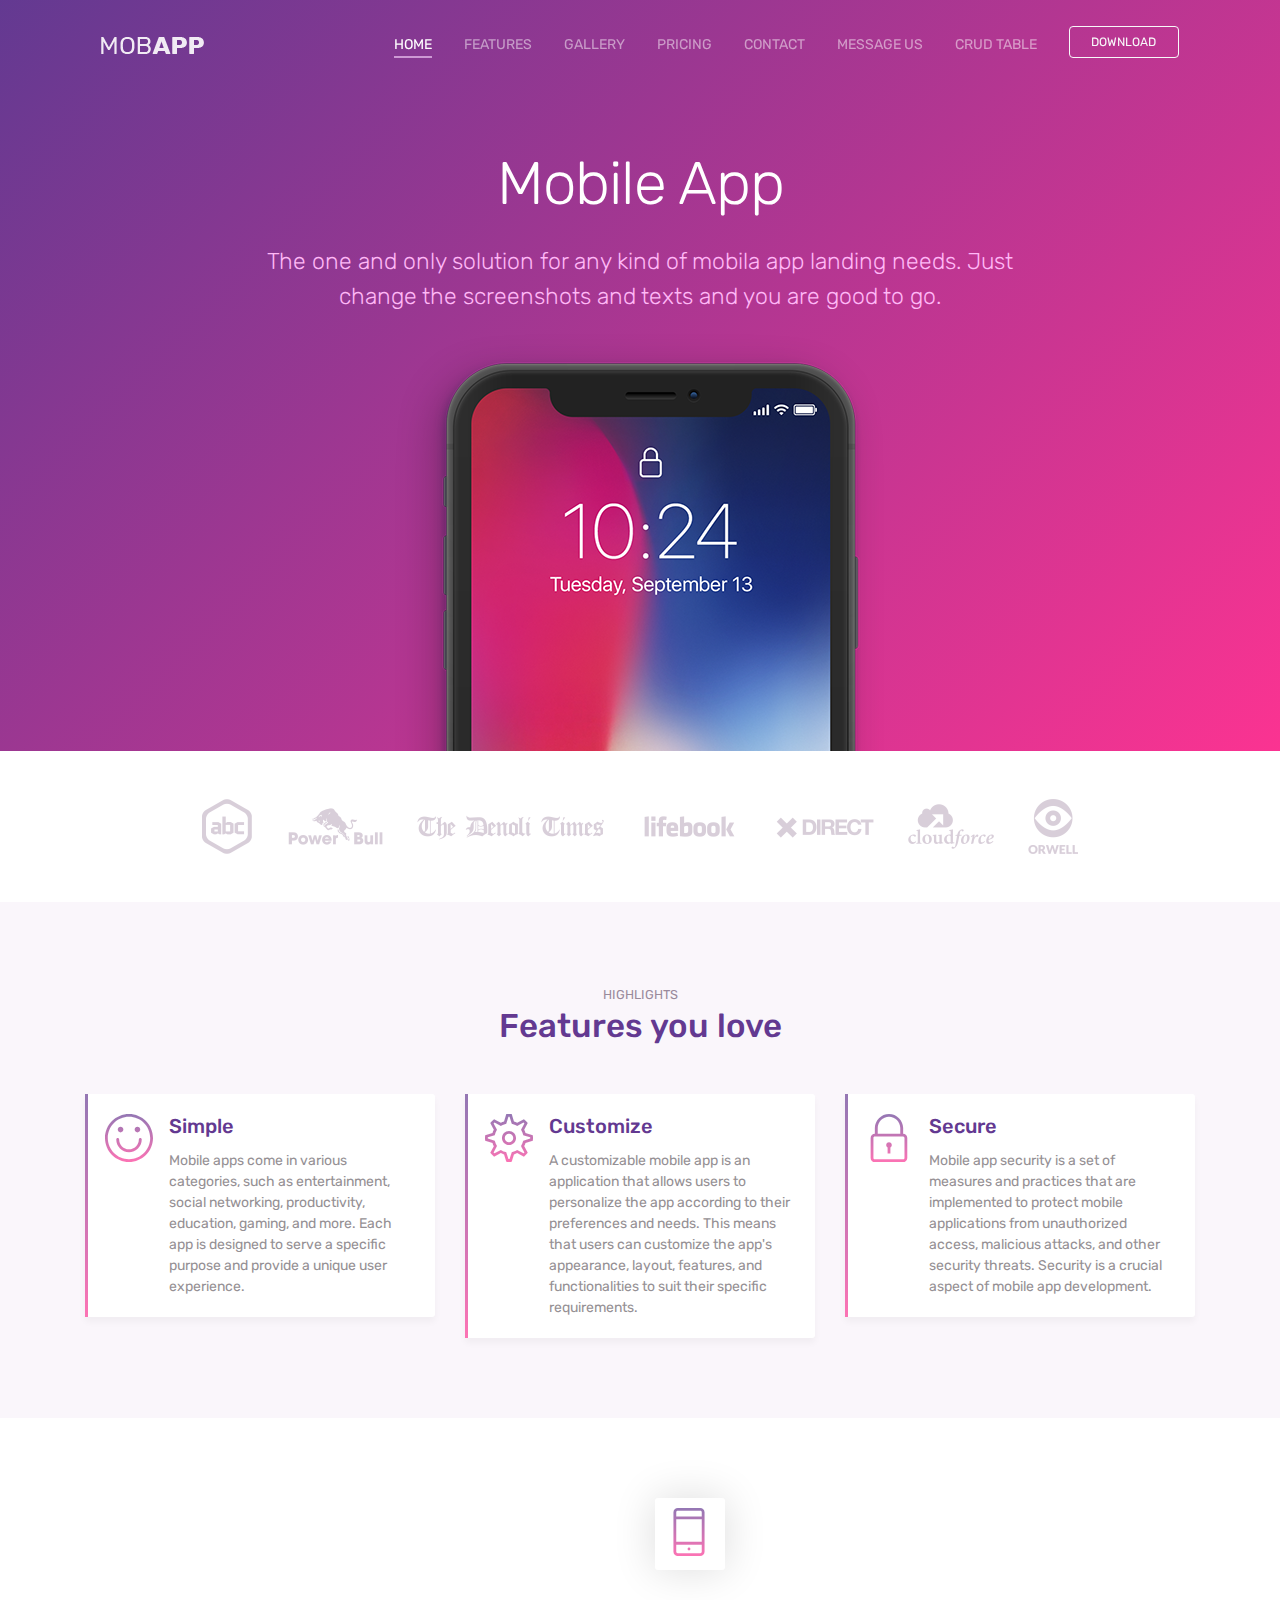
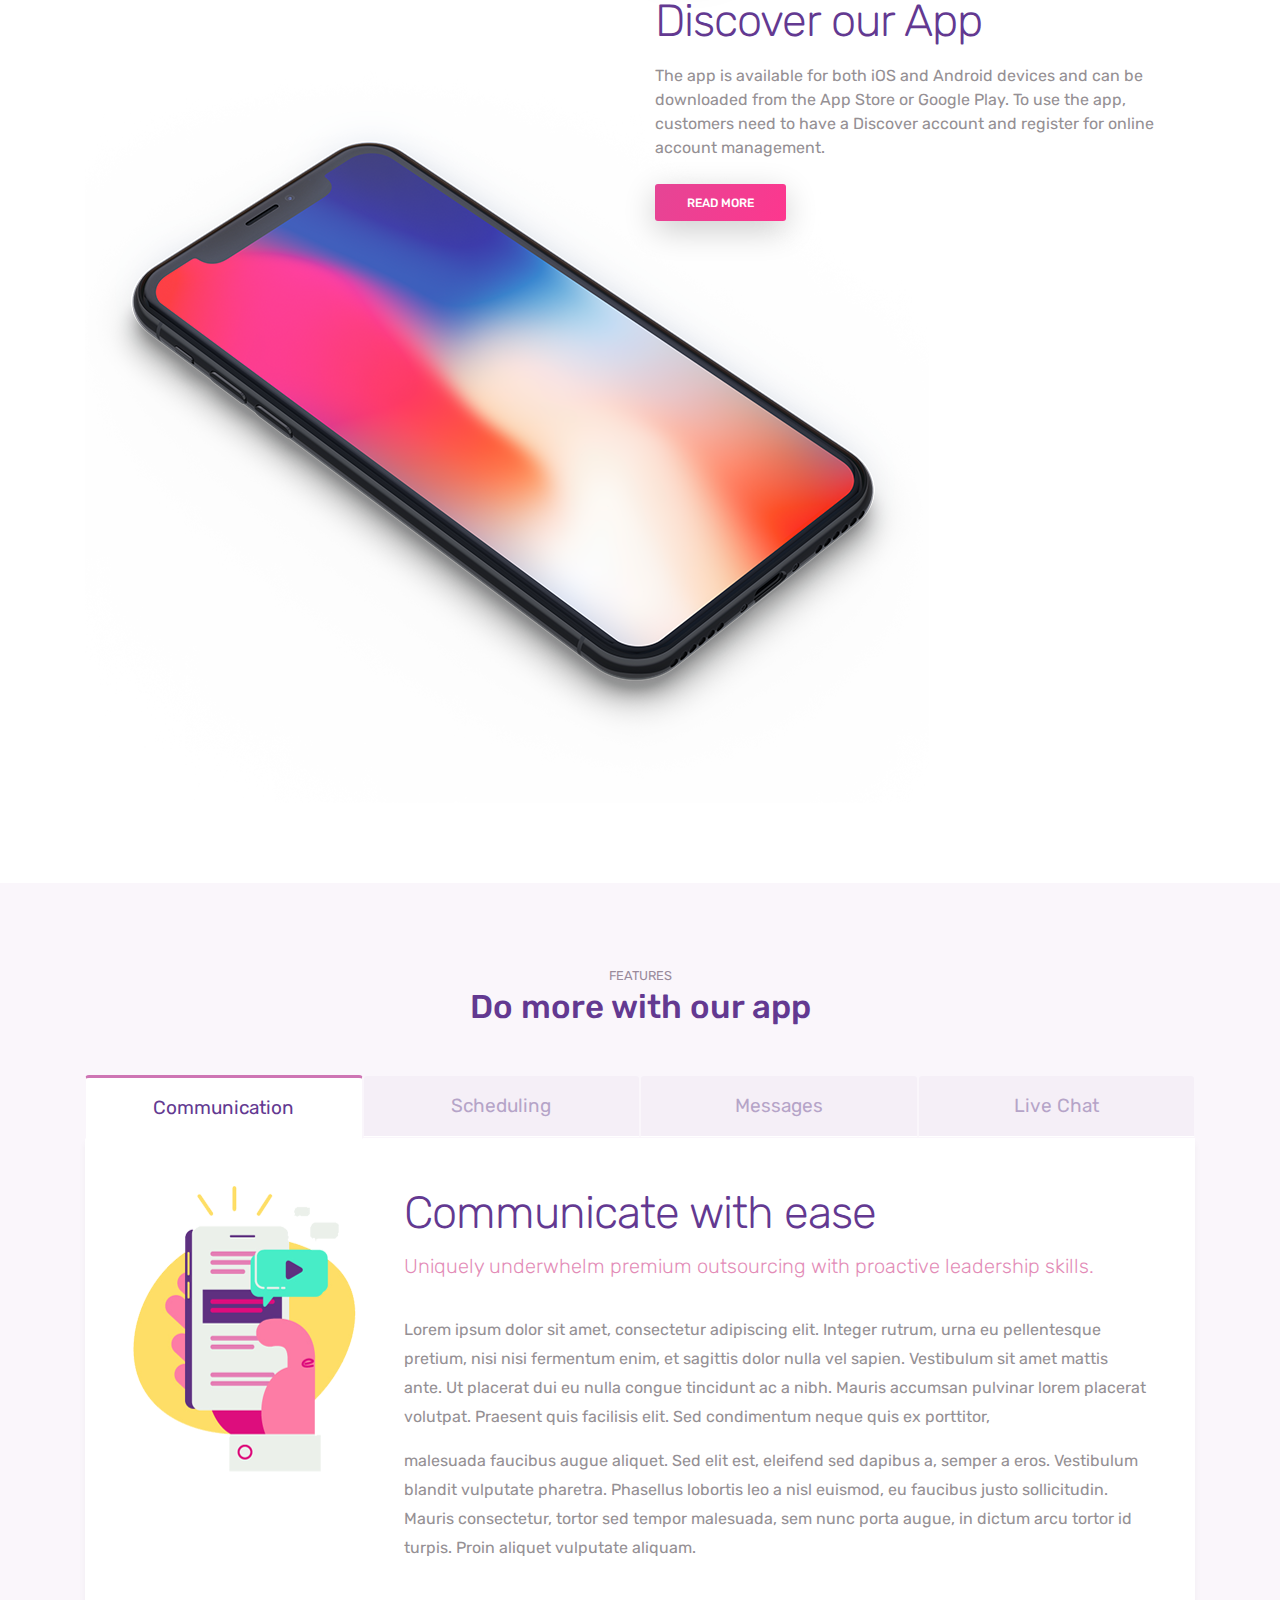
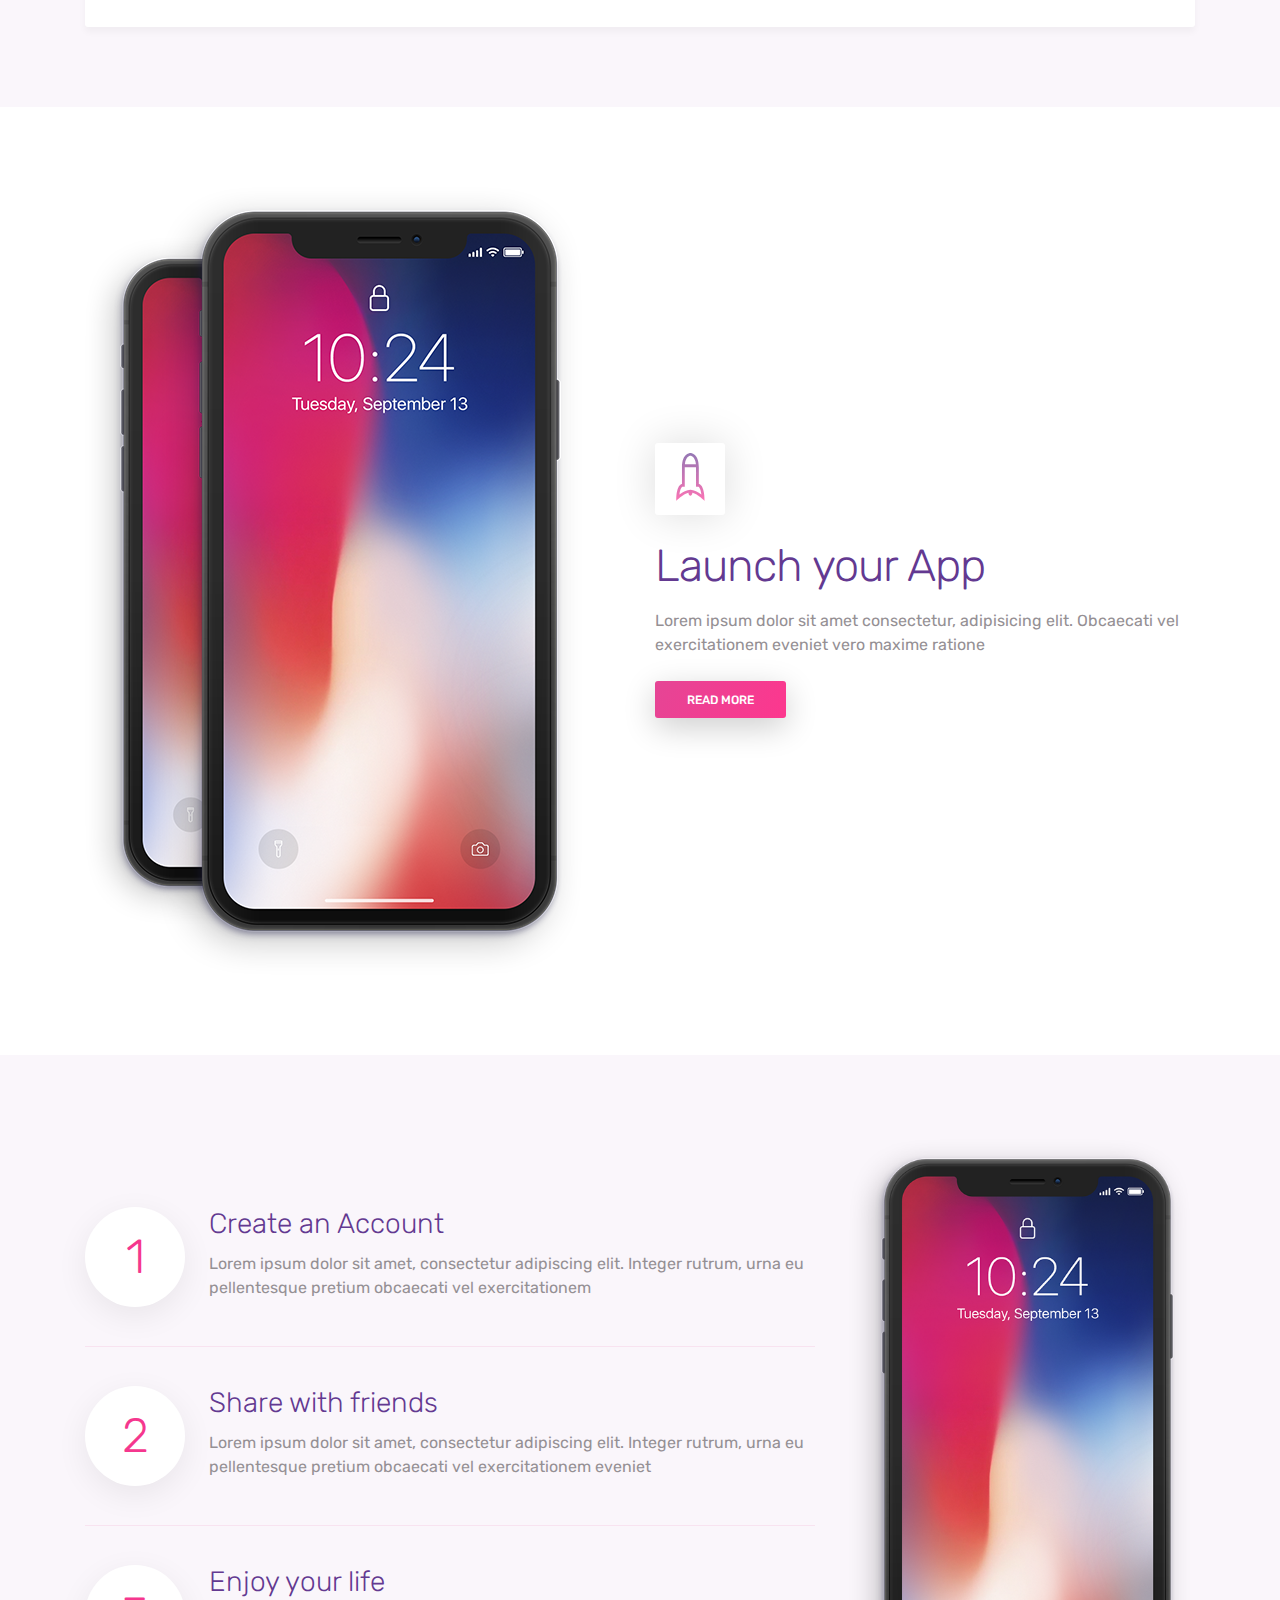
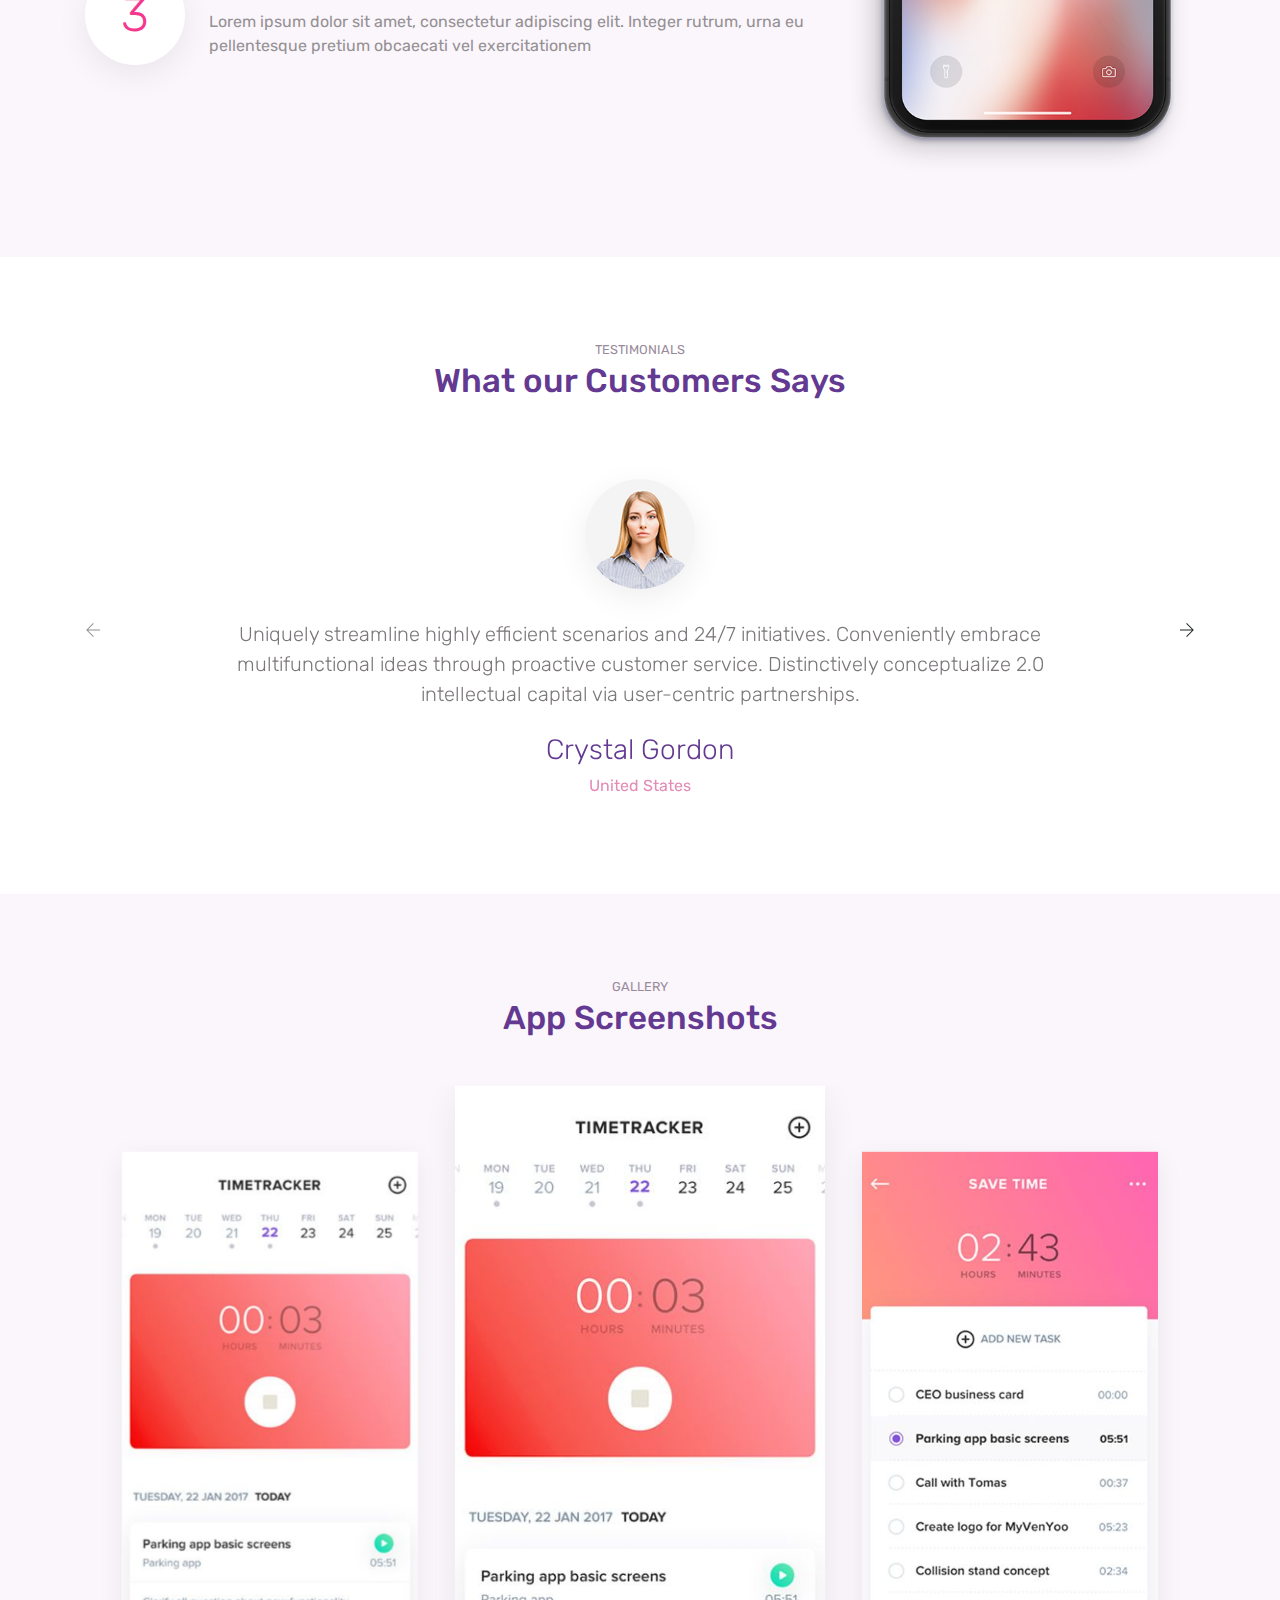
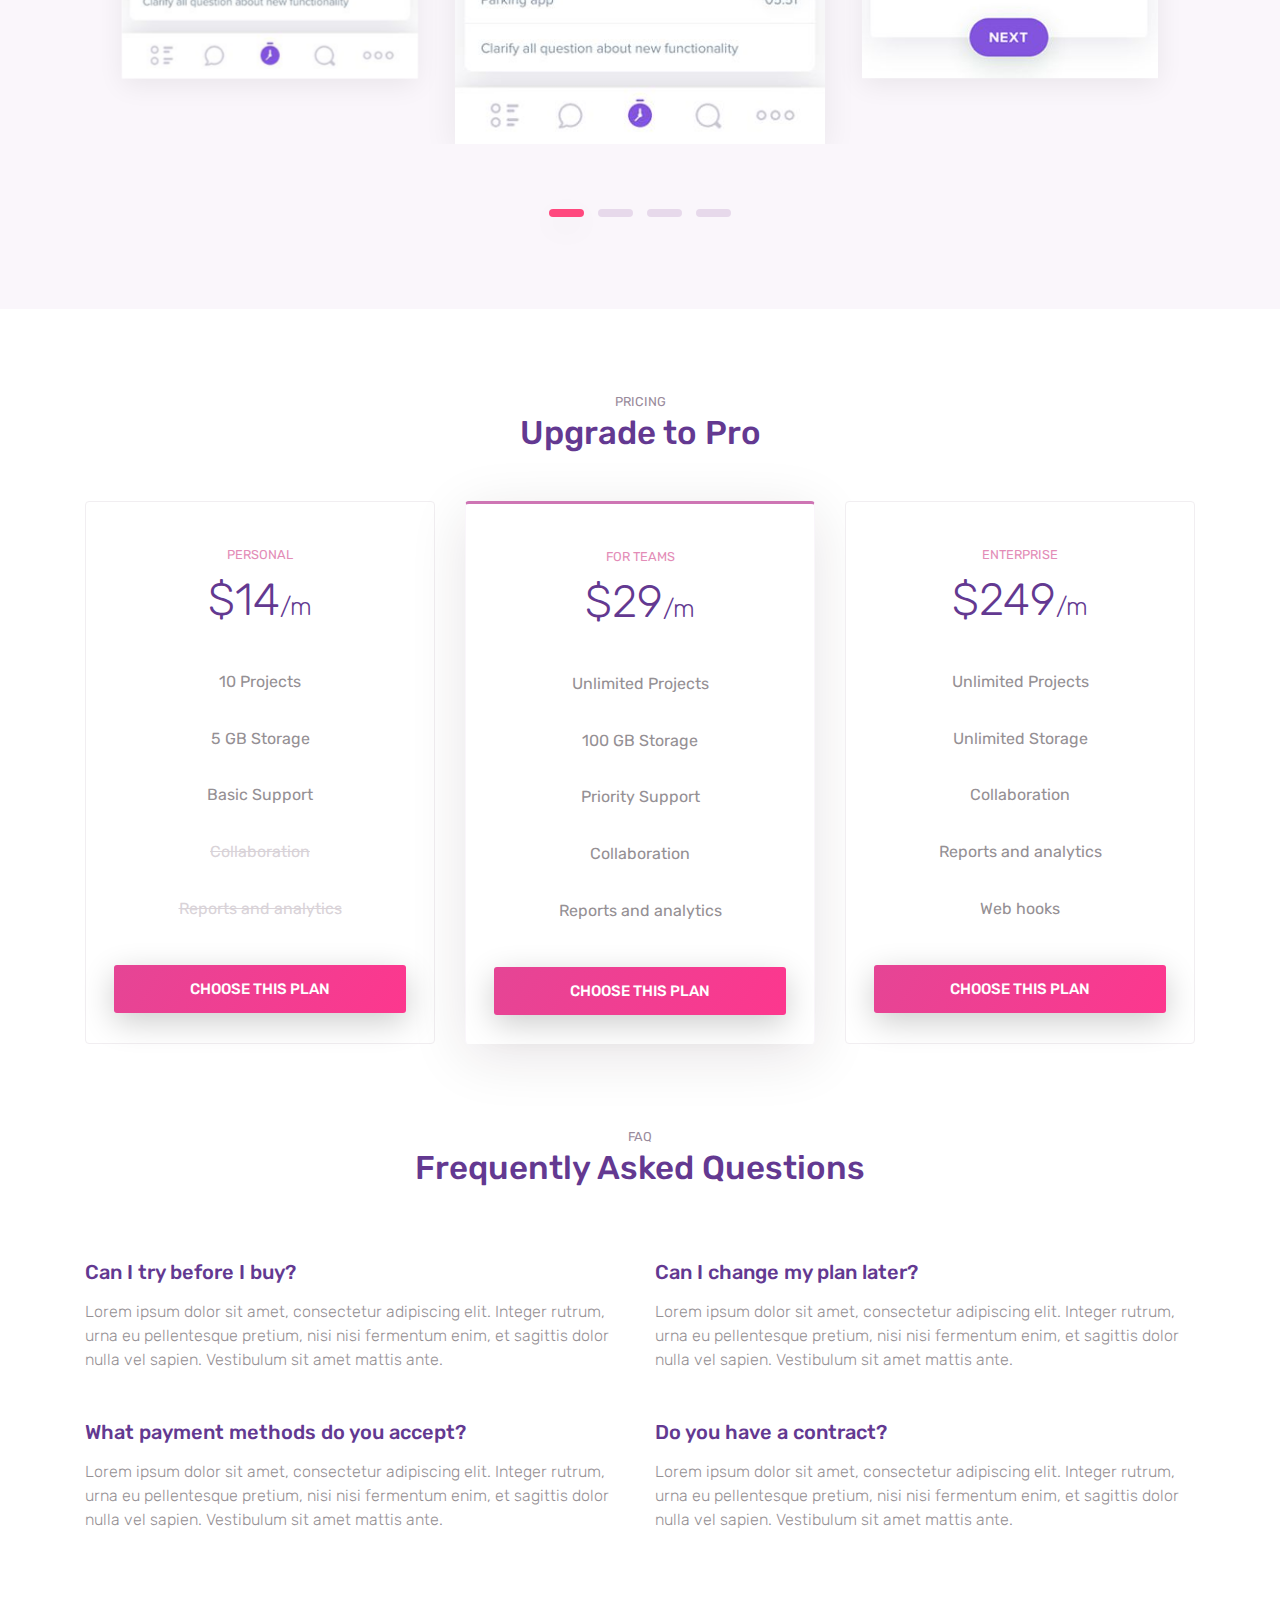
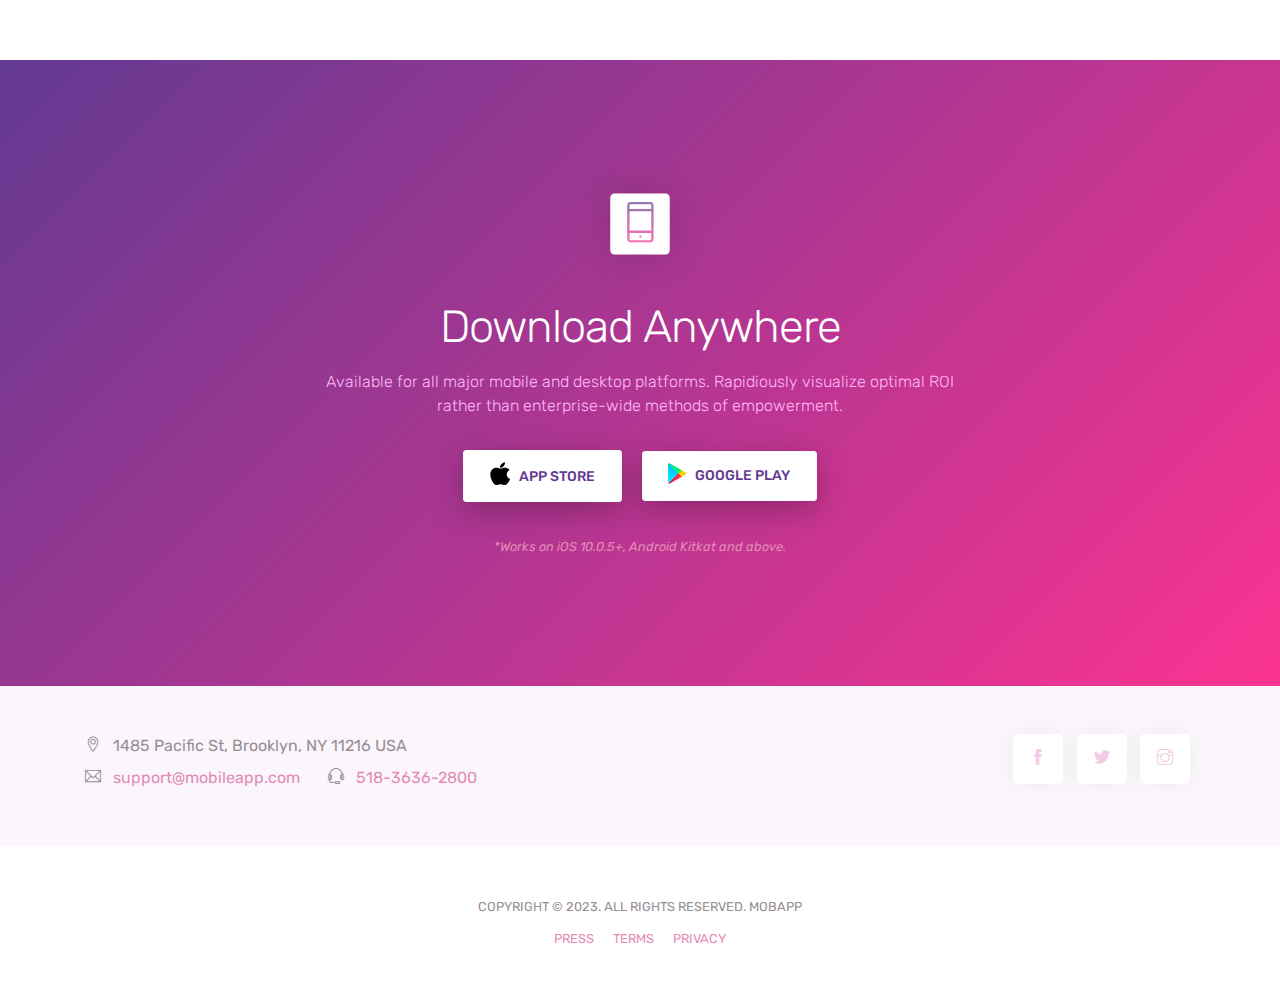
<file: index.html>
<!doctype html>
<html lang="en">
<!--

Page    : index / MobApp
Version : 1.0
Author  : Colorlib
URI     : https://colorlib.com

 -->

<head>
    <title>Hi! Welcome to MobApp - App </title>
    <meta charset="utf-8">
    <meta name="viewport" content="width=device-width, initial-scale=1, shrink-to-fit=no">
    <meta name="description" content="">
    <meta name="keywords" content="">
    <link rel="dns-prefetch" href="//fonts.googleapis.com">
    <link href="https://fonts.googleapis.com/css?family=Rubik:300,400,500" rel="stylesheet">
    <link rel="stylesheet" href="css/bootstrap.min.css">
    <link rel="stylesheet" href="css/themify-icons.css">
    <link rel="stylesheet" href="css/owl.carousel.min.css">
    <link href="css/style.css" rel="stylesheet">
</head>

<body data-spy="scroll" data-target="#navbar" data-offset="30">

    <!-- Nav Menu -->

    <div class="nav-menu fixed-top">
        <div class="container">
            <div class="row">
                <div class="col-md-12">
                    <nav class="navbar navbar-dark navbar-expand-lg">
                        <a class="navbar-brand" href="index.html"><img src="images/logo.png" class="img-fluid" alt="logo"></a> <button class="navbar-toggler" type="button" data-toggle="collapse" data-target="#navbar" aria-controls="navbar" aria-expanded="false" aria-label="Toggle navigation"> <span class="navbar-toggler-icon"></span> </button>
                        <div class="collapse navbar-collapse" id="navbar">
                            <ul class="navbar-nav ml-auto">
                                <li class="nav-item"> <a class="nav-link active" href="#home">HOME <span class="sr-only">(current)</span></a> </li>
                                <li class="nav-item"> <a class="nav-link" href="#features">FEATURES</a> </li>
                                <li class="nav-item"> <a class="nav-link" href="#gallery">GALLERY</a> </li>
                                <li class="nav-item"> <a class="nav-link" href="#pricing">PRICING</a> </li>
                                <li class="nav-item"> <a class="nav-link" href="#contact">CONTACT</a> </li>
                                <li class="nav-item"> <a class="nav-link" href="message.html">MESSAGE US</a> </li>
                                <li class="nav-item"> <a class="nav-link" href="table.html">CRUD TABLE</a> </li>
                                <li class="nav-item"><a href="#" class="btn btn-outline-light my-3 my-sm-0 ml-lg-3">Download</a></li>
                            </ul>
                        </div>
                    </nav>
                </div>
            </div>
        </div>
    </div>


    <header class="bg-gradient" id="home">
        <div class="container mt-5">
            <h1>Mobile App</h1>
            <p class="tagline">The one and only solution for any kind of mobila app landing needs. Just change the screenshots and texts and you are good to go. </p>
        </div>
        <div class="img-holder mt-3"><img src="images/iphonex.png" alt="phone" class="img-fluid"></div>
    </header>

    <div class="client-logos my-5">
        <div class="container text-center">
            <img src="images/client-logos.png" alt="client logos" class="img-fluid">
        </div>
    </div>

    <div class="section light-bg" id="features">


        <div class="container">

            <div class="section-title">
                <small>HIGHLIGHTS</small>
                <h3>Features you love</h3>
            </div>


            <div class="row">
                <div class="col-12 col-lg-4">
                    <div class="card features">
                        <div class="card-body">
                            <div class="media">
                                <span class="ti-face-smile gradient-fill ti-3x mr-3"></span>
                                <div class="media-body">
                                    <h4 class="card-title">Simple</h4>
                                    <p class="card-text">Mobile apps come in various categories, such as entertainment, social networking, productivity, education, gaming, and more. Each app is designed to serve a specific purpose and provide a unique user experience.</p>
                                </div>
                            </div>
                        </div>
                    </div>
                </div>
                <div class="col-12 col-lg-4">
                    <div class="card features">
                        <div class="card-body">
                            <div class="media">
                                <span class="ti-settings gradient-fill ti-3x mr-3"></span>
                                <div class="media-body">
                                    <h4 class="card-title">Customize</h4>
                                    <p class="card-text">A customizable mobile app is an application that allows users to personalize the app according to their preferences and needs. This means that users can customize the app's appearance, layout, features, and functionalities to suit their specific requirements.</p>
                                </div>
                            </div>
                        </div>
                    </div>
                </div>
                <div class="col-12 col-lg-4">
                    <div class="card features">
                        <div class="card-body">
                            <div class="media">
                                <span class="ti-lock gradient-fill ti-3x mr-3"></span>
                                <div class="media-body">
                                    <h4 class="card-title">Secure</h4>
                                    <p class="card-text">Mobile app security is a set of measures and practices that are implemented to protect mobile applications from unauthorized access, malicious attacks, and other security threats. Security is a crucial aspect of mobile app development.</p>
                                </div>
                            </div>
                        </div>
                    </div>
                </div>
            </div>

        </div>



    </div>
    <!-- // end .section -->
    <div class="section">

        <div class="container">
            <div class="row">
                <div class="col-lg-6 offset-lg-6">
                    <div class="box-icon"><span class="ti-mobile gradient-fill ti-3x"></span></div>
                    <h2>Discover our App</h2>
                    <p class="mb-4">The app is available for both iOS and Android devices and can be downloaded from the App Store or Google Play. To use the app, customers need to have a Discover account and register for online account management.</p>
                    <a href="#" class="btn btn-primary">Read more</a>
                </div>
            </div>
            <div class="perspective-phone">
                <img src="images/perspective.png" alt="perspective phone" class="img-fluid">
            </div>
        </div>

    </div>
    <!-- // end .section -->


    <div class="section light-bg">
        <div class="container">
            <div class="section-title">
                <small>FEATURES</small>
                <h3>Do more with our app</h3>
            </div>

            <ul class="nav nav-tabs nav-justified" role="tablist">
                <li class="nav-item">
                    <a class="nav-link active" data-toggle="tab" href="#communication">Communication</a>
                </li>
                <li class="nav-item">
                    <a class="nav-link" data-toggle="tab" href="#schedule">Scheduling</a>
                </li>
                <li class="nav-item">
                    <a class="nav-link" data-toggle="tab" href="#messages">Messages</a>
                </li>
                <li class="nav-item">
                    <a class="nav-link" data-toggle="tab" href="#livechat">Live Chat</a>
                </li>
            </ul>
            <div class="tab-content">
                <div class="tab-pane fade show active" id="communication">
                    <div class="d-flex flex-column flex-lg-row">
                        <img src="images/graphic.png" alt="graphic" class="img-fluid rounded align-self-start mr-lg-5 mb-5 mb-lg-0">
                        <div>

                            <h2>Communicate with ease</h2>
                            <p class="lead">Uniquely underwhelm premium outsourcing with proactive leadership skills. </p>
                            <p>Lorem ipsum dolor sit amet, consectetur adipiscing elit. Integer rutrum, urna eu pellentesque pretium, nisi nisi fermentum enim, et sagittis dolor nulla vel sapien. Vestibulum sit amet mattis ante. Ut placerat dui eu nulla
                                congue tincidunt ac a nibh. Mauris accumsan pulvinar lorem placerat volutpat. Praesent quis facilisis elit. Sed condimentum neque quis ex porttitor,
                            </p>
                            <p> malesuada faucibus augue aliquet. Sed elit est, eleifend sed dapibus a, semper a eros. Vestibulum blandit vulputate pharetra. Phasellus lobortis leo a nisl euismod, eu faucibus justo sollicitudin. Mauris consectetur, tortor
                                sed tempor malesuada, sem nunc porta augue, in dictum arcu tortor id turpis. Proin aliquet vulputate aliquam.
                            </p>
                        </div>
                    </div>
                </div>
                <div class="tab-pane fade" id="schedule">
                    <div class="d-flex flex-column flex-lg-row">
                        <div>
                            <h2>Scheduling when you want</h2>
                            <p class="lead">Uniquely underwhelm premium outsourcing with proactive leadership skills. </p>
                            <p>Lorem ipsum dolor sit amet, consectetur adipiscing elit. Integer rutrum, urna eu pellentesque pretium, nisi nisi fermentum enim, et sagittis dolor nulla vel sapien. Vestibulum sit amet mattis ante. Ut placerat dui eu nulla
                                congue tincidunt ac a nibh. Mauris accumsan pulvinar lorem placerat volutpat. Praesent quis facilisis elit. Sed condimentum neque quis ex porttitor,
                            </p>
                            <p> malesuada faucibus augue aliquet. Sed elit est, eleifend sed dapibus a, semper a eros. Vestibulum blandit vulputate pharetra. Phasellus lobortis leo a nisl euismod, eu faucibus justo sollicitudin. Mauris consectetur, tortor
                                sed tempor malesuada, sem nunc porta augue, in dictum arcu tortor id turpis. Proin aliquet vulputate aliquam.
                            </p>
                        </div>
                        <img src="images/graphic.png" alt="graphic" class="img-fluid rounded align-self-start mr-lg-5 mb-5 mb-lg-0">
                    </div>
                </div>
                <div class="tab-pane fade" id="messages">
                    <div class="d-flex flex-column flex-lg-row">
                        <img src="images/graphic.png" alt="graphic" class="img-fluid rounded align-self-start mr-lg-5 mb-5 mb-lg-0">
                        <div>
                            <h2>Realtime Messaging service</h2>
                            <p class="lead">Uniquely underwhelm premium outsourcing with proactive leadership skills. </p>
                            <p>Lorem ipsum dolor sit amet, consectetur adipiscing elit. Integer rutrum, urna eu pellentesque pretium, nisi nisi fermentum enim, et sagittis dolor nulla vel sapien. Vestibulum sit amet mattis ante. Ut placerat dui eu nulla
                                congue tincidunt ac a nibh. Mauris accumsan pulvinar lorem placerat volutpat. Praesent quis facilisis elit. Sed condimentum neque quis ex porttitor,
                            </p>
                            <p> malesuada faucibus augue aliquet. Sed elit est, eleifend sed dapibus a, semper a eros. Vestibulum blandit vulputate pharetra. Phasellus lobortis leo a nisl euismod, eu faucibus justo sollicitudin. Mauris consectetur, tortor
                                sed tempor malesuada, sem nunc porta augue, in dictum arcu tortor id turpis. Proin aliquet vulputate aliquam.
                            </p>
                        </div>
                    </div>
                </div>
                <div class="tab-pane fade" id="livechat">
                    <div class="d-flex flex-column flex-lg-row">
                        <div>
                            <h2>Live chat when you needed</h2>
                            <p class="lead">Uniquely underwhelm premium outsourcing with proactive leadership skills. </p>
                            <p>Lorem ipsum dolor sit amet, consectetur adipiscing elit. Integer rutrum, urna eu pellentesque pretium, nisi nisi fermentum enim, et sagittis dolor nulla vel sapien. Vestibulum sit amet mattis ante. Ut placerat dui eu nulla
                                congue tincidunt ac a nibh. Mauris accumsan pulvinar lorem placerat volutpat. Praesent quis facilisis elit. Sed condimentum neque quis ex porttitor,
                            </p>
                            <p> malesuada faucibus augue aliquet. Sed elit est, eleifend sed dapibus a, semper a eros. Vestibulum blandit vulputate pharetra. Phasellus lobortis leo a nisl euismod, eu faucibus justo sollicitudin. Mauris consectetur, tortor
                                sed tempor malesuada, sem nunc porta augue, in dictum arcu tortor id turpis. Proin aliquet vulputate aliquam.
                            </p>
                        </div>
                        <img src="images/graphic.png" alt="graphic" class="img-fluid rounded align-self-start mr-lg-5 mb-5 mb-lg-0">
                    </div>
                </div>
            </div>


        </div>
    </div>
    <!-- // end .section -->

    <div class="section">

        <div class="container">
            <div class="row">
                <div class="col-md-6">
                    <img src="images/dualphone.png" alt="dual phone" class="img-fluid">
                </div>
                <div class="col-md-6 d-flex align-items-center">
                    <div>
                        <div class="box-icon"><span class="ti-rocket gradient-fill ti-3x"></span></div>
                        <h2>Launch your App</h2>
                        <p class="mb-4">Lorem ipsum dolor sit amet consectetur, adipisicing elit. Obcaecati vel exercitationem eveniet vero maxime ratione </p>
                        <a href="#" class="btn btn-primary">Read more</a></div>
                </div>
            </div>

        </div>

    </div>
    <!-- // end .section -->


    <div class="section light-bg">

        <div class="container">
            <div class="row">
                <div class="col-md-8 d-flex align-items-center">
                    <ul class="list-unstyled ui-steps">
                        <li class="media">
                            <div class="circle-icon mr-4">1</div>
                            <div class="media-body">
                                <h5>Create an Account</h5>
                                <p>Lorem ipsum dolor sit amet, consectetur adipiscing elit. Integer rutrum, urna eu pellentesque pretium obcaecati vel exercitationem </p>
                            </div>
                        </li>
                        <li class="media my-4">
                            <div class="circle-icon mr-4">2</div>
                            <div class="media-body">
                                <h5>Share with friends</h5>
                                <p>Lorem ipsum dolor sit amet, consectetur adipiscing elit. Integer rutrum, urna eu pellentesque pretium obcaecati vel exercitationem eveniet</p>
                            </div>
                        </li>
                        <li class="media">
                            <div class="circle-icon mr-4">3</div>
                            <div class="media-body">
                                <h5>Enjoy your life</h5>
                                <p>Lorem ipsum dolor sit amet, consectetur adipiscing elit. Integer rutrum, urna eu pellentesque pretium obcaecati vel exercitationem </p>
                            </div>
                        </li>
                    </ul>
                </div>
                <div class="col-md-4">
                    <img src="images/iphonex.png" alt="iphone" class="img-fluid">
                </div>

            </div>

        </div>

    </div>
    <!-- // end .section -->


    <div class="section">
        <div class="container">
            <div class="section-title">
                <small>TESTIMONIALS</small>
                <h3>What our Customers Says</h3>
            </div>

            <div class="testimonials owl-carousel">
                <div class="testimonials-single">
                    <img src="images/client.png" alt="client" class="client-img">
                    <blockquote class="blockquote">Uniquely streamline highly efficient scenarios and 24/7 initiatives. Conveniently embrace multifunctional ideas through proactive customer service. Distinctively conceptualize 2.0 intellectual capital via user-centric partnerships.</blockquote>
                    <h5 class="mt-4 mb-2">Crystal Gordon</h5>
                    <p class="text-primary">United States</p>
                </div>
                <div class="testimonials-single">
                    <img src="images/client.png" alt="client" class="client-img">
                    <blockquote class="blockquote">Uniquely streamline highly efficient scenarios and 24/7 initiatives. Conveniently embrace multifunctional ideas through proactive customer service. Distinctively conceptualize 2.0 intellectual capital via user-centric partnerships.</blockquote>
                    <h5 class="mt-4 mb-2">Crystal Gordon</h5>
                    <p class="text-primary">United States</p>
                </div>
                <div class="testimonials-single">
                    <img src="images/client.png" alt="client" class="client-img">
                    <blockquote class="blockquote">Uniquely streamline highly efficient scenarios and 24/7 initiatives. Conveniently embrace multifunctional ideas through proactive customer service. Distinctively conceptualize 2.0 intellectual capital via user-centric partnerships.</blockquote>
                    <h5 class="mt-4 mb-2">Crystal Gordon</h5>
                    <p class="text-primary">United States</p>
                </div>
            </div>

        </div>

    </div>
    <!-- // end .section -->


    <div class="section light-bg" id="gallery">
        <div class="container">
            <div class="section-title">
                <small>GALLERY</small>
                <h3>App Screenshots</h3>
            </div>

            <div class="img-gallery owl-carousel owl-theme">
                <img src="images/screen1.jpg" alt="image">
                <img src="images/screen2.jpg" alt="image">
                <img src="images/screen3.jpg" alt="image">
                <img src="images/screen1.jpg" alt="image">
            </div>

        </div>

    </div>
    <!-- // end .section -->





    <div class="section" id="pricing">
        <div class="container">
            <div class="section-title">
                <small>PRICING</small>
                <h3>Upgrade to Pro</h3>
            </div>

            <div class="card-deck">
                <div class="card pricing">
                    <div class="card-head">
                        <small class="text-primary">PERSONAL</small>
                        <span class="price">$14<sub>/m</sub></span>
                    </div>
                    <ul class="list-group list-group-flush">
                        <div class="list-group-item">10 Projects</div>
                        <div class="list-group-item">5 GB Storage</div>
                        <div class="list-group-item">Basic Support</div>
                        <div class="list-group-item"><del>Collaboration</del></div>
                        <div class="list-group-item"><del>Reports and analytics</del></div>
                    </ul>
                    <div class="card-body">
                        <a href="#" class="btn btn-primary btn-lg btn-block">Choose this Plan</a>
                    </div>
                </div>
                <div class="card pricing popular">
                    <div class="card-head">
                        <small class="text-primary">FOR TEAMS</small>
                        <span class="price">$29<sub>/m</sub></span>
                    </div>
                    <ul class="list-group list-group-flush">
                        <div class="list-group-item">Unlimited Projects</div>
                        <div class="list-group-item">100 GB Storage</div>
                        <div class="list-group-item">Priority Support</div>
                        <div class="list-group-item">Collaboration</div>
                        <div class="list-group-item">Reports and analytics</div>
                    </ul>
                    <div class="card-body">
                        <a href="#" class="btn btn-primary btn-lg btn-block">Choose this Plan</a>
                    </div>
                </div>
                <div class="card pricing">
                    <div class="card-head">
                        <small class="text-primary">ENTERPRISE</small>
                        <span class="price">$249<sub>/m</sub></span>
                    </div>
                    <ul class="list-group list-group-flush">
                        <div class="list-group-item">Unlimited Projects</div>
                        <div class="list-group-item">Unlimited Storage</div>
                        <div class="list-group-item">Collaboration</div>
                        <div class="list-group-item">Reports and analytics</div>
                        <div class="list-group-item">Web hooks</div>
                    </ul>
                    <div class="card-body">
                        <a href="#" class="btn btn-primary btn-lg btn-block">Choose this Plan</a>
                    </div>
                </div>
            </div>
            <!-- // end .pricing -->


        </div>

    </div>
    <!-- // end .section -->


    <div class="section pt-0">
        <div class="container">
            <div class="section-title">
                <small>FAQ</small>
                <h3>Frequently Asked Questions</h3>
            </div>

            <div class="row pt-4">
                <div class="col-md-6">
                    <h4 class="mb-3">Can I try before I buy?</h4>
                    <p class="light-font mb-5">Lorem ipsum dolor sit amet, consectetur adipiscing elit. Integer rutrum, urna eu pellentesque pretium, nisi nisi fermentum enim, et sagittis dolor nulla vel sapien. Vestibulum sit amet mattis ante. </p>
                    <h4 class="mb-3">What payment methods do you accept?</h4>
                    <p class="light-font mb-5">Lorem ipsum dolor sit amet, consectetur adipiscing elit. Integer rutrum, urna eu pellentesque pretium, nisi nisi fermentum enim, et sagittis dolor nulla vel sapien. Vestibulum sit amet mattis ante. </p>

                </div>
                <div class="col-md-6">
                    <h4 class="mb-3">Can I change my plan later?</h4>
                    <p class="light-font mb-5">Lorem ipsum dolor sit amet, consectetur adipiscing elit. Integer rutrum, urna eu pellentesque pretium, nisi nisi fermentum enim, et sagittis dolor nulla vel sapien. Vestibulum sit amet mattis ante. </p>
                    <h4 class="mb-3">Do you have a contract?</h4>
                    <p class="light-font mb-5">Lorem ipsum dolor sit amet, consectetur adipiscing elit. Integer rutrum, urna eu pellentesque pretium, nisi nisi fermentum enim, et sagittis dolor nulla vel sapien. Vestibulum sit amet mattis ante. </p>

                </div>
            </div>
        </div>

    </div>
    <!-- // end .section -->



    <div class="section bg-gradient">
        <div class="container">
            <div class="call-to-action">

                <div class="box-icon"><span class="ti-mobile gradient-fill ti-3x"></span></div>
                <h2>Download Anywhere</h2>
                <p class="tagline">Available for all major mobile and desktop platforms. Rapidiously visualize optimal ROI rather than enterprise-wide methods of empowerment. </p>
                <div class="my-4">

                    <a href="#" class="btn btn-light"><img src="images/appleicon.png" alt="icon"> App Store</a>
                    <a href="#" class="btn btn-light"><img src="images/playicon.png" alt="icon"> Google play</a>
                </div>
                <p class="text-primary"><small><i>*Works on iOS 10.0.5+, Android Kitkat and above. </i></small></p>
            </div>
        </div>

    </div>
    <!-- // end .section -->
    <div class="light-bg py-5" id="contact">
        <div class="container">
            <div class="row">
                <div class="col-lg-6 text-center text-lg-left">
                    <p class="mb-2"> <span class="ti-location-pin mr-2"></span> 1485 Pacific St, Brooklyn, NY 11216 USA</p>
                    <div class=" d-block d-sm-inline-block">
                        <p class="mb-2">
                            <span class="ti-email mr-2"></span> <a class="mr-4" href="mailto:support@mobileapp.com">support@mobileapp.com</a>
                        </p>
                    </div>
                    <div class="d-block d-sm-inline-block">
                        <p class="mb-0">
                            <span class="ti-headphone-alt mr-2"></span> <a href="tel:51836362800">518-3636-2800</a>
                        </p>
                    </div>

                </div>
                <div class="col-lg-6">
                    <div class="social-icons">
                        <a href="#"><span class="ti-facebook"></span></a>
                        <a href="#"><span class="ti-twitter-alt"></span></a>
                        <a href="#"><span class="ti-instagram"></span></a>
                    </div>
                </div>
            </div>

        </div>

    </div>


    <!-- // end .section -->
    <footer class="my-5 text-center">
        <!-- Copyright removal is not prohibited! -->
        <p class="mb-2"><small>COPYRIGHT © 2023. ALL RIGHTS RESERVED. MOBAPP</small></p>

        <small>
            <a href="#" class="m-2">PRESS</a>
            <a href="#" class="m-2">TERMS</a>
            <a href="#" class="m-2">PRIVACY</a>
        </small>
    </footer>

    <!-- jQuery and Bootstrap -->
    <script src="js/jquery-3.2.1.min.js"></script>
    <script src="js/bootstrap.bundle.min.js"></script>
    <!-- Plugins JS -->
    <script src="js/owl.carousel.min.js"></script>
    <!-- Custom JS -->
    <script src="js/script.js"></script>

</body>

</html>
</file>
<file: css/themify-icons.css>
@font-face {
    font-family: 'themify';
    src: url('../fonts/themify.eot?-fvbane');
    src: url('../fonts/themify.eot?#iefix-fvbane') format('embedded-opentype'), url('../fonts/themify.woff?-fvbane') format('woff'), url('../fonts/themify.ttf?-fvbane') format('truetype'), url('../fonts/themify.svg?-fvbane#themify') format('svg');
    font-weight: normal;
    font-style: normal;
}

[class^="ti-"],
[class*=" ti-"] {
    font-family: 'themify';
    speak: none;
    font-style: normal;
    font-weight: normal;
    font-variant: normal;
    text-transform: none;
    line-height: 1;
    /* Better Font Rendering =========== */
    -webkit-font-smoothing: antialiased;
    -moz-osx-font-smoothing: grayscale;
}

.ti-wand:before {
    content: "\e600";
}

.ti-volume:before {
    content: "\e601";
}

.ti-user:before {
    content: "\e602";
}

.ti-unlock:before {
    content: "\e603";
}

.ti-unlink:before {
    content: "\e604";
}

.ti-trash:before {
    content: "\e605";
}

.ti-thought:before {
    content: "\e606";
}

.ti-target:before {
    content: "\e607";
}

.ti-tag:before {
    content: "\e608";
}

.ti-tablet:before {
    content: "\e609";
}

.ti-star:before {
    content: "\e60a";
}

.ti-spray:before {
    content: "\e60b";
}

.ti-signal:before {
    content: "\e60c";
}

.ti-shopping-cart:before {
    content: "\e60d";
}

.ti-shopping-cart-full:before {
    content: "\e60e";
}

.ti-settings:before {
    content: "\e60f";
}

.ti-search:before {
    content: "\e610";
}

.ti-zoom-in:before {
    content: "\e611";
}

.ti-zoom-out:before {
    content: "\e612";
}

.ti-cut:before {
    content: "\e613";
}

.ti-ruler:before {
    content: "\e614";
}

.ti-ruler-pencil:before {
    content: "\e615";
}

.ti-ruler-alt:before {
    content: "\e616";
}

.ti-bookmark:before {
    content: "\e617";
}

.ti-bookmark-alt:before {
    content: "\e618";
}

.ti-reload:before {
    content: "\e619";
}

.ti-plus:before {
    content: "\e61a";
}

.ti-pin:before {
    content: "\e61b";
}

.ti-pencil:before {
    content: "\e61c";
}

.ti-pencil-alt:before {
    content: "\e61d";
}

.ti-paint-roller:before {
    content: "\e61e";
}

.ti-paint-bucket:before {
    content: "\e61f";
}

.ti-na:before {
    content: "\e620";
}

.ti-mobile:before {
    content: "\e621";
}

.ti-minus:before {
    content: "\e622";
}

.ti-medall:before {
    content: "\e623";
}

.ti-medall-alt:before {
    content: "\e624";
}

.ti-marker:before {
    content: "\e625";
}

.ti-marker-alt:before {
    content: "\e626";
}

.ti-arrow-up:before {
    content: "\e627";
}

.ti-arrow-right:before {
    content: "\e628";
}

.ti-arrow-left:before {
    content: "\e629";
}

.ti-arrow-down:before {
    content: "\e62a";
}

.ti-lock:before {
    content: "\e62b";
}

.ti-location-arrow:before {
    content: "\e62c";
}

.ti-link:before {
    content: "\e62d";
}

.ti-layout:before {
    content: "\e62e";
}

.ti-layers:before {
    content: "\e62f";
}

.ti-layers-alt:before {
    content: "\e630";
}

.ti-key:before {
    content: "\e631";
}

.ti-import:before {
    content: "\e632";
}

.ti-image:before {
    content: "\e633";
}

.ti-heart:before {
    content: "\e634";
}

.ti-heart-broken:before {
    content: "\e635";
}

.ti-hand-stop:before {
    content: "\e636";
}

.ti-hand-open:before {
    content: "\e637";
}

.ti-hand-drag:before {
    content: "\e638";
}

.ti-folder:before {
    content: "\e639";
}

.ti-flag:before {
    content: "\e63a";
}

.ti-flag-alt:before {
    content: "\e63b";
}

.ti-flag-alt-2:before {
    content: "\e63c";
}

.ti-eye:before {
    content: "\e63d";
}

.ti-export:before {
    content: "\e63e";
}

.ti-exchange-vertical:before {
    content: "\e63f";
}

.ti-desktop:before {
    content: "\e640";
}

.ti-cup:before {
    content: "\e641";
}

.ti-crown:before {
    content: "\e642";
}

.ti-comments:before {
    content: "\e643";
}

.ti-comment:before {
    content: "\e644";
}

.ti-comment-alt:before {
    content: "\e645";
}

.ti-close:before {
    content: "\e646";
}

.ti-clip:before {
    content: "\e647";
}

.ti-angle-up:before {
    content: "\e648";
}

.ti-angle-right:before {
    content: "\e649";
}

.ti-angle-left:before {
    content: "\e64a";
}

.ti-angle-down:before {
    content: "\e64b";
}

.ti-check:before {
    content: "\e64c";
}

.ti-check-box:before {
    content: "\e64d";
}

.ti-camera:before {
    content: "\e64e";
}

.ti-announcement:before {
    content: "\e64f";
}

.ti-brush:before {
    content: "\e650";
}

.ti-briefcase:before {
    content: "\e651";
}

.ti-bolt:before {
    content: "\e652";
}

.ti-bolt-alt:before {
    content: "\e653";
}

.ti-blackboard:before {
    content: "\e654";
}

.ti-bag:before {
    content: "\e655";
}

.ti-move:before {
    content: "\e656";
}

.ti-arrows-vertical:before {
    content: "\e657";
}

.ti-arrows-horizontal:before {
    content: "\e658";
}

.ti-fullscreen:before {
    content: "\e659";
}

.ti-arrow-top-right:before {
    content: "\e65a";
}

.ti-arrow-top-left:before {
    content: "\e65b";
}

.ti-arrow-circle-up:before {
    content: "\e65c";
}

.ti-arrow-circle-right:before {
    content: "\e65d";
}

.ti-arrow-circle-left:before {
    content: "\e65e";
}

.ti-arrow-circle-down:before {
    content: "\e65f";
}

.ti-angle-double-up:before {
    content: "\e660";
}

.ti-angle-double-right:before {
    content: "\e661";
}

.ti-angle-double-left:before {
    content: "\e662";
}

.ti-angle-double-down:before {
    content: "\e663";
}

.ti-zip:before {
    content: "\e664";
}

.ti-world:before {
    content: "\e665";
}

.ti-wheelchair:before {
    content: "\e666";
}

.ti-view-list:before {
    content: "\e667";
}

.ti-view-list-alt:before {
    content: "\e668";
}

.ti-view-grid:before {
    content: "\e669";
}

.ti-uppercase:before {
    content: "\e66a";
}

.ti-upload:before {
    content: "\e66b";
}

.ti-underline:before {
    content: "\e66c";
}

.ti-truck:before {
    content: "\e66d";
}

.ti-timer:before {
    content: "\e66e";
}

.ti-ticket:before {
    content: "\e66f";
}

.ti-thumb-up:before {
    content: "\e670";
}

.ti-thumb-down:before {
    content: "\e671";
}

.ti-text:before {
    content: "\e672";
}

.ti-stats-up:before {
    content: "\e673";
}

.ti-stats-down:before {
    content: "\e674";
}

.ti-split-v:before {
    content: "\e675";
}

.ti-split-h:before {
    content: "\e676";
}

.ti-smallcap:before {
    content: "\e677";
}

.ti-shine:before {
    content: "\e678";
}

.ti-shift-right:before {
    content: "\e679";
}

.ti-shift-left:before {
    content: "\e67a";
}

.ti-shield:before {
    content: "\e67b";
}

.ti-notepad:before {
    content: "\e67c";
}

.ti-server:before {
    content: "\e67d";
}

.ti-quote-right:before {
    content: "\e67e";
}

.ti-quote-left:before {
    content: "\e67f";
}

.ti-pulse:before {
    content: "\e680";
}

.ti-printer:before {
    content: "\e681";
}

.ti-power-off:before {
    content: "\e682";
}

.ti-plug:before {
    content: "\e683";
}

.ti-pie-chart:before {
    content: "\e684";
}

.ti-paragraph:before {
    content: "\e685";
}

.ti-panel:before {
    content: "\e686";
}

.ti-package:before {
    content: "\e687";
}

.ti-music:before {
    content: "\e688";
}

.ti-music-alt:before {
    content: "\e689";
}

.ti-mouse:before {
    content: "\e68a";
}

.ti-mouse-alt:before {
    content: "\e68b";
}

.ti-money:before {
    content: "\e68c";
}

.ti-microphone:before {
    content: "\e68d";
}

.ti-menu:before {
    content: "\e68e";
}

.ti-menu-alt:before {
    content: "\e68f";
}

.ti-map:before {
    content: "\e690";
}

.ti-map-alt:before {
    content: "\e691";
}

.ti-loop:before {
    content: "\e692";
}

.ti-location-pin:before {
    content: "\e693";
}

.ti-list:before {
    content: "\e694";
}

.ti-light-bulb:before {
    content: "\e695";
}

.ti-Italic:before {
    content: "\e696";
}

.ti-info:before {
    content: "\e697";
}

.ti-infinite:before {
    content: "\e698";
}

.ti-id-badge:before {
    content: "\e699";
}

.ti-hummer:before {
    content: "\e69a";
}

.ti-home:before {
    content: "\e69b";
}

.ti-help:before {
    content: "\e69c";
}

.ti-headphone:before {
    content: "\e69d";
}

.ti-harddrives:before {
    content: "\e69e";
}

.ti-harddrive:before {
    content: "\e69f";
}

.ti-gift:before {
    content: "\e6a0";
}

.ti-game:before {
    content: "\e6a1";
}

.ti-filter:before {
    content: "\e6a2";
}

.ti-files:before {
    content: "\e6a3";
}

.ti-file:before {
    content: "\e6a4";
}

.ti-eraser:before {
    content: "\e6a5";
}

.ti-envelope:before {
    content: "\e6a6";
}

.ti-download:before {
    content: "\e6a7";
}

.ti-direction:before {
    content: "\e6a8";
}

.ti-direction-alt:before {
    content: "\e6a9";
}

.ti-dashboard:before {
    content: "\e6aa";
}

.ti-control-stop:before {
    content: "\e6ab";
}

.ti-control-shuffle:before {
    content: "\e6ac";
}

.ti-control-play:before {
    content: "\e6ad";
}

.ti-control-pause:before {
    content: "\e6ae";
}

.ti-control-forward:before {
    content: "\e6af";
}

.ti-control-backward:before {
    content: "\e6b0";
}

.ti-cloud:before {
    content: "\e6b1";
}

.ti-cloud-up:before {
    content: "\e6b2";
}

.ti-cloud-down:before {
    content: "\e6b3";
}

.ti-clipboard:before {
    content: "\e6b4";
}

.ti-car:before {
    content: "\e6b5";
}

.ti-calendar:before {
    content: "\e6b6";
}

.ti-book:before {
    content: "\e6b7";
}

.ti-bell:before {
    content: "\e6b8";
}

.ti-basketball:before {
    content: "\e6b9";
}

.ti-bar-chart:before {
    content: "\e6ba";
}

.ti-bar-chart-alt:before {
    content: "\e6bb";
}

.ti-back-right:before {
    content: "\e6bc";
}

.ti-back-left:before {
    content: "\e6bd";
}

.ti-arrows-corner:before {
    content: "\e6be";
}

.ti-archive:before {
    content: "\e6bf";
}

.ti-anchor:before {
    content: "\e6c0";
}

.ti-align-right:before {
    content: "\e6c1";
}

.ti-align-left:before {
    content: "\e6c2";
}

.ti-align-justify:before {
    content: "\e6c3";
}

.ti-align-center:before {
    content: "\e6c4";
}

.ti-alert:before {
    content: "\e6c5";
}

.ti-alarm-clock:before {
    content: "\e6c6";
}

.ti-agenda:before {
    content: "\e6c7";
}

.ti-write:before {
    content: "\e6c8";
}

.ti-window:before {
    content: "\e6c9";
}

.ti-widgetized:before {
    content: "\e6ca";
}

.ti-widget:before {
    content: "\e6cb";
}

.ti-widget-alt:before {
    content: "\e6cc";
}

.ti-wallet:before {
    content: "\e6cd";
}

.ti-video-clapper:before {
    content: "\e6ce";
}

.ti-video-camera:before {
    content: "\e6cf";
}

.ti-vector:before {
    content: "\e6d0";
}

.ti-themify-logo:before {
    content: "\e6d1";
}

.ti-themify-favicon:before {
    content: "\e6d2";
}

.ti-themify-favicon-alt:before {
    content: "\e6d3";
}

.ti-support:before {
    content: "\e6d4";
}

.ti-stamp:before {
    content: "\e6d5";
}

.ti-split-v-alt:before {
    content: "\e6d6";
}

.ti-slice:before {
    content: "\e6d7";
}

.ti-shortcode:before {
    content: "\e6d8";
}

.ti-shift-right-alt:before {
    content: "\e6d9";
}

.ti-shift-left-alt:before {
    content: "\e6da";
}

.ti-ruler-alt-2:before {
    content: "\e6db";
}

.ti-receipt:before {
    content: "\e6dc";
}

.ti-pin2:before {
    content: "\e6dd";
}

.ti-pin-alt:before {
    content: "\e6de";
}

.ti-pencil-alt2:before {
    content: "\e6df";
}

.ti-palette:before {
    content: "\e6e0";
}

.ti-more:before {
    content: "\e6e1";
}

.ti-more-alt:before {
    content: "\e6e2";
}

.ti-microphone-alt:before {
    content: "\e6e3";
}

.ti-magnet:before {
    content: "\e6e4";
}

.ti-line-double:before {
    content: "\e6e5";
}

.ti-line-dotted:before {
    content: "\e6e6";
}

.ti-line-dashed:before {
    content: "\e6e7";
}

.ti-layout-width-full:before {
    content: "\e6e8";
}

.ti-layout-width-default:before {
    content: "\e6e9";
}

.ti-layout-width-default-alt:before {
    content: "\e6ea";
}

.ti-layout-tab:before {
    content: "\e6eb";
}

.ti-layout-tab-window:before {
    content: "\e6ec";
}

.ti-layout-tab-v:before {
    content: "\e6ed";
}

.ti-layout-tab-min:before {
    content: "\e6ee";
}

.ti-layout-slider:before {
    content: "\e6ef";
}

.ti-layout-slider-alt:before {
    content: "\e6f0";
}

.ti-layout-sidebar-right:before {
    content: "\e6f1";
}

.ti-layout-sidebar-none:before {
    content: "\e6f2";
}

.ti-layout-sidebar-left:before {
    content: "\e6f3";
}

.ti-layout-placeholder:before {
    content: "\e6f4";
}

.ti-layout-menu:before {
    content: "\e6f5";
}

.ti-layout-menu-v:before {
    content: "\e6f6";
}

.ti-layout-menu-separated:before {
    content: "\e6f7";
}

.ti-layout-menu-full:before {
    content: "\e6f8";
}

.ti-layout-media-right-alt:before {
    content: "\e6f9";
}

.ti-layout-media-right:before {
    content: "\e6fa";
}

.ti-layout-media-overlay:before {
    content: "\e6fb";
}

.ti-layout-media-overlay-alt:before {
    content: "\e6fc";
}

.ti-layout-media-overlay-alt-2:before {
    content: "\e6fd";
}

.ti-layout-media-left-alt:before {
    content: "\e6fe";
}

.ti-layout-media-left:before {
    content: "\e6ff";
}

.ti-layout-media-center-alt:before {
    content: "\e700";
}

.ti-layout-media-center:before {
    content: "\e701";
}

.ti-layout-list-thumb:before {
    content: "\e702";
}

.ti-layout-list-thumb-alt:before {
    content: "\e703";
}

.ti-layout-list-post:before {
    content: "\e704";
}

.ti-layout-list-large-image:before {
    content: "\e705";
}

.ti-layout-line-solid:before {
    content: "\e706";
}

.ti-layout-grid4:before {
    content: "\e707";
}

.ti-layout-grid3:before {
    content: "\e708";
}

.ti-layout-grid2:before {
    content: "\e709";
}

.ti-layout-grid2-thumb:before {
    content: "\e70a";
}

.ti-layout-cta-right:before {
    content: "\e70b";
}

.ti-layout-cta-left:before {
    content: "\e70c";
}

.ti-layout-cta-center:before {
    content: "\e70d";
}

.ti-layout-cta-btn-right:before {
    content: "\e70e";
}

.ti-layout-cta-btn-left:before {
    content: "\e70f";
}

.ti-layout-column4:before {
    content: "\e710";
}

.ti-layout-column3:before {
    content: "\e711";
}

.ti-layout-column2:before {
    content: "\e712";
}

.ti-layout-accordion-separated:before {
    content: "\e713";
}

.ti-layout-accordion-merged:before {
    content: "\e714";
}

.ti-layout-accordion-list:before {
    content: "\e715";
}

.ti-ink-pen:before {
    content: "\e716";
}

.ti-info-alt:before {
    content: "\e717";
}

.ti-help-alt:before {
    content: "\e718";
}

.ti-headphone-alt:before {
    content: "\e719";
}

.ti-hand-point-up:before {
    content: "\e71a";
}

.ti-hand-point-right:before {
    content: "\e71b";
}

.ti-hand-point-left:before {
    content: "\e71c";
}

.ti-hand-point-down:before {
    content: "\e71d";
}

.ti-gallery:before {
    content: "\e71e";
}

.ti-face-smile:before {
    content: "\e71f";
}

.ti-face-sad:before {
    content: "\e720";
}

.ti-credit-card:before {
    content: "\e721";
}

.ti-control-skip-forward:before {
    content: "\e722";
}

.ti-control-skip-backward:before {
    content: "\e723";
}

.ti-control-record:before {
    content: "\e724";
}

.ti-control-eject:before {
    content: "\e725";
}

.ti-comments-smiley:before {
    content: "\e726";
}

.ti-brush-alt:before {
    content: "\e727";
}

.ti-youtube:before {
    content: "\e728";
}

.ti-vimeo:before {
    content: "\e729";
}

.ti-twitter:before {
    content: "\e72a";
}

.ti-time:before {
    content: "\e72b";
}

.ti-tumblr:before {
    content: "\e72c";
}

.ti-skype:before {
    content: "\e72d";
}

.ti-share:before {
    content: "\e72e";
}

.ti-share-alt:before {
    content: "\e72f";
}

.ti-rocket:before {
    content: "\e730";
}

.ti-pinterest:before {
    content: "\e731";
}

.ti-new-window:before {
    content: "\e732";
}

.ti-microsoft:before {
    content: "\e733";
}

.ti-list-ol:before {
    content: "\e734";
}

.ti-linkedin:before {
    content: "\e735";
}

.ti-layout-sidebar-2:before {
    content: "\e736";
}

.ti-layout-grid4-alt:before {
    content: "\e737";
}

.ti-layout-grid3-alt:before {
    content: "\e738";
}

.ti-layout-grid2-alt:before {
    content: "\e739";
}

.ti-layout-column4-alt:before {
    content: "\e73a";
}

.ti-layout-column3-alt:before {
    content: "\e73b";
}

.ti-layout-column2-alt:before {
    content: "\e73c";
}

.ti-instagram:before {
    content: "\e73d";
}

.ti-google:before {
    content: "\e73e";
}

.ti-github:before {
    content: "\e73f";
}

.ti-flickr:before {
    content: "\e740";
}

.ti-facebook:before {
    content: "\e741";
}

.ti-dropbox:before {
    content: "\e742";
}

.ti-dribbble:before {
    content: "\e743";
}

.ti-apple:before {
    content: "\e744";
}

.ti-android:before {
    content: "\e745";
}

.ti-save:before {
    content: "\e746";
}

.ti-save-alt:before {
    content: "\e747";
}

.ti-yahoo:before {
    content: "\e748";
}

.ti-wordpress:before {
    content: "\e749";
}

.ti-vimeo-alt:before {
    content: "\e74a";
}

.ti-twitter-alt:before {
    content: "\e74b";
}

.ti-tumblr-alt:before {
    content: "\e74c";
}

.ti-trello:before {
    content: "\e74d";
}

.ti-stack-overflow:before {
    content: "\e74e";
}

.ti-soundcloud:before {
    content: "\e74f";
}

.ti-sharethis:before {
    content: "\e750";
}

.ti-sharethis-alt:before {
    content: "\e751";
}

.ti-reddit:before {
    content: "\e752";
}

.ti-pinterest-alt:before {
    content: "\e753";
}

.ti-microsoft-alt:before {
    content: "\e754";
}

.ti-linux:before {
    content: "\e755";
}

.ti-jsfiddle:before {
    content: "\e756";
}

.ti-joomla:before {
    content: "\e757";
}

.ti-html5:before {
    content: "\e758";
}

.ti-flickr-alt:before {
    content: "\e759";
}

.ti-email:before {
    content: "\e75a";
}

.ti-drupal:before {
    content: "\e75b";
}

.ti-dropbox-alt:before {
    content: "\e75c";
}

.ti-css3:before {
    content: "\e75d";
}

.ti-rss:before {
    content: "\e75e";
}

.ti-rss-alt:before {
    content: "\e75f";
}

.ti-lg {
    font-size: 1.33333333em;
    line-height: 0.75em;
    vertical-align: -15%;
}

.ti-2x {
    font-size: 2em;
}

.ti-3x {
    font-size: 3em;
}

.ti-4x {
    font-size: 4em;
}

.ti-5x {
    font-size: 5em;
}
</file>
<file: css/style.css>
@charset "UTF-8";

body {
    font-family: 'Rubik', sans-serif;
    position: relative;
    
}

a {
    color: #e38cb7;
}

a:hover,
a:focus {
    color: #d6619c;
}

h1 {
    font-size: 60px;
    font-weight: 300;
    letter-spacing: -1px;
    margin-bottom: 1.5rem;
}

h2 {
    font-size: 45px;
    font-weight: 300;
    color: #633991;
    letter-spacing: -1px;
    margin-bottom: 1rem;
}

h3 {
    color: #633991;
    font-size: 33px;
    font-weight: 500;
}

h4 {
    font-size: 20px;
    font-weight: 500;
    color: #633991;
}

h5 {
    font-size: 28px;
    font-weight: 300;
    color: #633991;
    margin-bottom: 0.7rem;
}

p {
    color: #959094;
}

p.lead {
    color: #e38cb7;
    margin-bottom: 2rem;
}

.text-primary {
    color: #e38cb7 !important;
}

.light-font {
    font-weight: 300;
}

.btn {
    font-size: 12px;
    font-weight: 400;
    text-transform: uppercase;
    padding: 0.375rem 1.35rem;
    transition: all 0.3s ease;
}

.btn-outline-light:hover {
    color: #d6619c;
}

.btn-primary {
    border-radius: 3px;
    background-image: -moz-linear-gradient( 122deg, #e54595 0%, #fd378e 100%);
    background-image: -webkit-linear-gradient( 122deg, #e54595 0%, #fd378e 100%);
    background-image: -ms-linear-gradient( 122deg, #e54595 0%, #fd378e 100%);
    background-image: linear-gradient( 122deg, #e54595 0%, #fd378e 100%);
    box-shadow: 0px 9px 32px 0px rgba(0, 0, 0, 0.2);
    font-weight: 500;
    padding: 0.6rem 2rem;
    border: 0;
}

.btn-primary:hover,
.btn-primary:focus,
.btn-primary:active,
.btn-primary:not([disabled]):not(.disabled).active,
.btn-primary:not([disabled]):not(.disabled):active,
.show>.btn-primary.dropdown-toggle {
    background-image: linear-gradient( 122deg, #fd378e 0%, #e54595 100%);
    box-shadow: 0px 9px 32px 0px rgba(0, 0, 0, 0.3);
    color: #FFF;
}

.btn-light {
    border-radius: 3px;
    background: #FFF;
    box-shadow: 0px 9px 32px 0px rgba(0, 0, 0, 0.26);
    font-size: 14px;
    font-weight: 500;
    color: #633991;
    margin: 0.5rem;
    padding: 0.7rem 1.6rem;
    line-height: 1.8;
}

.btn-group-lg>.btn,
.btn-lg {
    padding: 0.8rem 1rem;
    font-size: 15px;
}

.light-bg {
    background-color: #faf6fb;
}

.section {
    padding: 80px 0;
}

.section-title {
    text-align: center;
    margin-bottom: 3rem;
}

.section-title small {
    color: #998a9b;
}

@media (max-width:767px) {
    h1 {
        font-size: 40px;
    }
    h2 {
        font-size: 30px;
    }
}


.nav-menu {
    padding: 1rem 0;
    transition: all 0.3s ease;
}

.nav-menu.is-scrolling,
.nav-menu.menu-is-open {
    background-color: rgb(74, 13, 143);
    background: -moz-linear-gradient(135deg, rgb(74, 13, 143) 0%, rgb(250, 42, 143) 100%);
    background: -webkit-linear-gradient(135deg, rgb(74, 13, 143) 0%, rgb(250, 42, 143) 100%);
    background: linear-gradient(135deg, rgb(74, 13, 143) 0%, rgb(250, 42, 143) 100%);
    -webkit-box-shadow: 0px 5px 23px 0px rgba(0, 0, 0, 0.1);
    -moz-box-shadow: 0px 5px 23px 0px rgba(0, 0, 0, 0.1);
    box-shadow: 0px 5px 23px 0px rgba(0, 0, 0, 0.1);
}

.nav-menu.is-scrolling {
    padding: 0;
}

.navbar-nav .nav-link {
    position: relative;
}

@media (min-width: 992px) {
    .navbar-expand-lg .navbar-nav .nav-link {
        padding-right: 1rem;
        padding-left: 1rem;
        font-size: 14px;
    }
    .navbar-nav>.nav-item>.nav-link.active:after {
        content: "";
        border-bottom: 2px solid #cd99d4;
        left: 1rem;
        right: 1rem;
        bottom: 5px;
        height: 1px;
        position: absolute;
    }
}

@media (max-width:991px) {
    .navbar-nav.is-scrolling {
        padding-bottom: 1rem;
    }
    .navbar-nav .nav-item {
        text-align: center;
    }
}


/* HERO
----------------------*/

header {
    padding: 100px 0 0;
    text-align: center;
    color: #FFF;
}

.bg-gradient {
    background-image: -moz-linear-gradient( 135deg, rgba(60, 8, 118, 0.8) 0%, rgba(250, 0, 118, 0.8) 100%);
    background-image: -webkit-linear-gradient( 135deg, rgba(60, 8, 118, 0.8) 0%, rgba(250, 0, 118, 0.8) 100%);
    background-image: -ms-linear-gradient( 135deg, rgba(60, 8, 118, 0.8) 0%, rgba(250, 0, 118, 0.8) 100%);
    background-image: linear-gradient( 135deg, rgba(60, 8, 118, 0.8) 0%, rgba(250, 0, 118, 0.8) 100%);
}

.tagline {
    font-size: 23px;
    font-weight: 300;
    color: #ffb8f6;
    max-width: 800px;
    margin: 0 auto;
}

.img-holder {
    height: 0;
    padding-bottom: 33%;
    overflow: hidden;
}

@media (max-width:1200px) {
    .img-holder {
        padding-bottom: 50%;
    }
}

@media (max-width:767px) {
    .tagline {
        font-size: 17px;
    }
    .img-holder {
        padding-bottom: 100%;
    }
}


/* FEATURES
----------------------*/

.gradient-fill:before {
    color: #fc73b4;
    background: -moz-linear-gradient(top, #9477b4 0%, #fc73b4 100%);
    background: -webkit-linear-gradient(top, #9477b4 0%, #fc73b4 100%);
    background: linear-gradient(to bottom, #9477b4 0%, #fc73b4 100%);
    -webkit-background-clip: text;
    background-clip: text;
    -webkit-text-fill-color: transparent;
}

.card.features {
    border: 0;
    border-radius: 3px;
    box-shadow: 0px 5px 7px 0px rgba(0, 0, 0, 0.04);
    transition: all 0.3s ease;
}

@media (max-width:991px) {
    .card.features {
        margin-bottom: 2rem;
    }
    [class^="col-"]:last-child .card.features {
        margin-bottom: 0;
    }
}

.card.features:before {
    content: "";
    position: absolute;
    width: 3px;
    color: #fc73b4;
    background: -moz-linear-gradient(top, #9477b4 0%, #fc73b4 100%);
    background: -webkit-linear-gradient(top, #9477b4 0%, #fc73b4 100%);
    background: linear-gradient(to bottom, #9477b4 0%, #fc73b4 100%);
    top: 0;
    bottom: 0;
    left: 0;
}

.card-text {
    font-size: 14px;
}

.card.features:hover {
    transform: translateY(-3px);
    -moz-box-shadow: 0px 5px 30px 0px rgba(0, 0, 0, 0.08);
    -webkit-box-shadow: 0px 5px 30px 0px rgba(0, 0, 0, 0.08);
    box-shadow: 0px 5px 30px 0px rgba(0, 0, 0, 0.08);
}

.box-icon {
    box-shadow: 0px 0px 43px 0px rgba(0, 0, 0, 0.14);
    padding: 10px;
    width: 70px;
    border-radius: 3px;
    margin-bottom: 1.5rem;
    background-color: #FFF;
}

.circle-icon {
    box-shadow: 0px 9px 32px 0px rgba(0, 0, 0, 0.07);
    padding: 10px;
    width: 100px;
    height: 100px;
    border-radius: 50%;
    margin-bottom: 1.5rem;
    background-color: #FFF;
    color: #f5378e;
    font-size: 48px;
    text-align: center;
    line-height: 80px;
    font-weight: 300;
    transition: all 0.3s ease;
}

@media (max-width:992px) {
    .circle-icon {
        width: 70px;
        height: 70px;
        font-size: 28px;
        line-height: 50px;
    }
}

.ui-steps li:hover .circle-icon {
    background-image: -moz-linear-gradient( 122deg, #e6388e 0%, #fb378e 100%);
    background-image: -webkit-linear-gradient( 122deg, #e6388e 0%, #fb378e 100%);
    background-image: -ms-linear-gradient( 122deg, #e6388e 0%, #fb378e 100%);
    background-image: linear-gradient( 122deg, #e6388e 0%, #fb378e 100%);
    box-shadow: 0px 9px 32px 0px rgba(0, 0, 0, 0.09);
    color: #FFF;
}

.ui-steps li {
    padding: 15px 0;
}

.ui-steps li:not(:last-child) {
    border-bottom: 1px solid #f8e3f0;
}

.perspective-phone {
    position: relative;
    z-index: -1;
}

@media (min-width:992px) {
    .perspective-phone {
        margin-top: -150px;
    }
}


/*  TABS
----------------------*/

.tab-content {
    border-bottom-right-radius: 3px;
    border-bottom-left-radius: 3px;
    background-color: #FFF;
    box-shadow: 0px 5px 7px 0px rgba(0, 0, 0, 0.04);
    padding: 3rem;
}

@media (max-width:992px) {
    .tab-content {
        padding: 1.5rem;
    }
}

.tab-content p {
    line-height: 1.8;
}

.tab-content h2 {
    margin-bottom: 0.5rem;
}

.nav-tabs {
    border-bottom: 0;
}

.nav-tabs .nav-item .nav-link,
.nav-tabs .nav-link:focus,
.nav-tabs .nav-link:hover {
    padding: 1rem 1rem;
    border-color: #faf6fb #faf6fb #FFF;
    font-size: 19px;
    color: #b5a4c8;
    background: #f5eff7;
}

.nav-tabs .nav-link.active {
    background: #FFF;
    border-top-width: 3px;
    border-color: #ce75b4 #faf6fb #FFF;
    color: #633991;
}


/*  TESTIMONIALS
----------------------*/

.owl-carousel .owl-item img.client-img {
    width: 110px;
    margin: 30px auto;
    border-radius: 50%;
    box-shadow: 0px 9px 32px 0px rgba(0, 0, 0, 0.07);
}

.testimonials-single {
    text-align: center;
    max-width: 80%;
    margin: 0 auto;
}

.blockquote {
    color: #7a767a;
    font-weight: 300;
}

.owl-next.disabled,
.owl-prev.disabled {
    opacity: 0.5;
}

.owl-prev,
.owl-next {
    position: absolute;
    top: 50%;
    transform: translateY(-50%);
}

.owl-prev {
    left: 0;
}

.owl-next {
    right: 0;
}

.owl-theme .owl-nav.disabled+.owl-dots {
    margin-top: 60px;
}

.owl-theme .owl-dots .owl-dot span {
    background: #e7d9eb;
    width: 35px;
    height: 8px;
    border-radius: 10px;
    transition: all 0.3s ease-in;
}

.owl-theme .owl-dots .owl-dot:hover span {
    background: #ff487e;
}

.owl-theme .owl-dots .owl-dot.active span {
    background: #ff487e;
    box-shadow: 0px 9px 32px 0px rgba(0, 0, 0, 0.07);
}


/*  IMAGE GALLERY
----------------------*/

.img-gallery .owl-item {
    box-shadow: 0px 9px 32px 0px rgba(0, 0, 0, 0.07);
    transform: scale(0.8);
    transition: all 0.3s ease-in;
}

.img-gallery .owl-item.center {
    transform: scale(1);
}


/*  PRICING
----------------------*/

@media (max-width:992px) {
    .card-deck {
        -ms-flex-direction: column;
        flex-direction: column;
    }
    .card-deck .card {
        margin-bottom: 15px;
    }
}

.card.pricing {
    border: 1px solid #f1eef1;
}

.card.pricing.popular {
    border-top-width: 3px;
    border-color: #ce75b4 #faf6fb #FFF;
    box-shadow: 0px 12px 59px 0px rgba(36, 7, 31, 0.11);
    color: #633991;
}

.card.pricing .card-head {
    text-align: center;
    padding: 40px 0 20px;
}

.card.pricing .card-head .price {
    display: block;
    font-size: 45px;
    font-weight: 300;
    color: #633991;
}

.card.pricing .card-head .price sub {
    bottom: 0;
    font-size: 55%;
}

.card.pricing .list-group-item {
    border: 0;
    text-align: center;
    color: #959094;
    padding: 1.05rem 1.25rem;
}

.card.pricing .list-group-item del {
    color: #d9d3d8;
}

.card.pricing .card-body {
    padding: 1.75rem;
}


/*  CALL TO ACTION
----------------------*/

.call-to-action {
    text-align: center;
    color: #FFF;
    margin: 3rem 0;
}

.call-to-action .box-icon {
    margin-left: auto;
    margin-right: auto;
    border-radius: 5px;
    transform: scale(0.85);
    margin-bottom: 2.5rem;
}

.call-to-action h2 {
    color: #FFF;
}

.call-to-action .tagline {
    font-size: 16px;
    font-weight: 300;
    color: #ffb8f6;
    max-width: 650px;
    margin: 0 auto;
}

.btn-light img {
    margin-right: 0.4rem;
    vertical-align: text-bottom;
}


/*  FOOTER
----------------------*/

.social-icons {
    text-align: right;
}

.social-icons a {
    background-color: #FFF;
    box-shadow: 0px 0px 21px 0px rgba(0, 0, 0, 0.05);
    width: 50px;
    height: 50px;
    display: inline-block;
    text-align: center;
    line-height: 50px;
    margin: 0 0.3rem;
    border-radius: 5px;
    color: #f4c9e2;
    transition: all 0.3s ease;
}

.social-icons a:hover {
    text-decoration: none;
    color: #e38cb7;
}

@media (max-width:991px) {
    .social-icons {
        text-align: center;
        margin-top: 2rem;
    }
}
</file>
